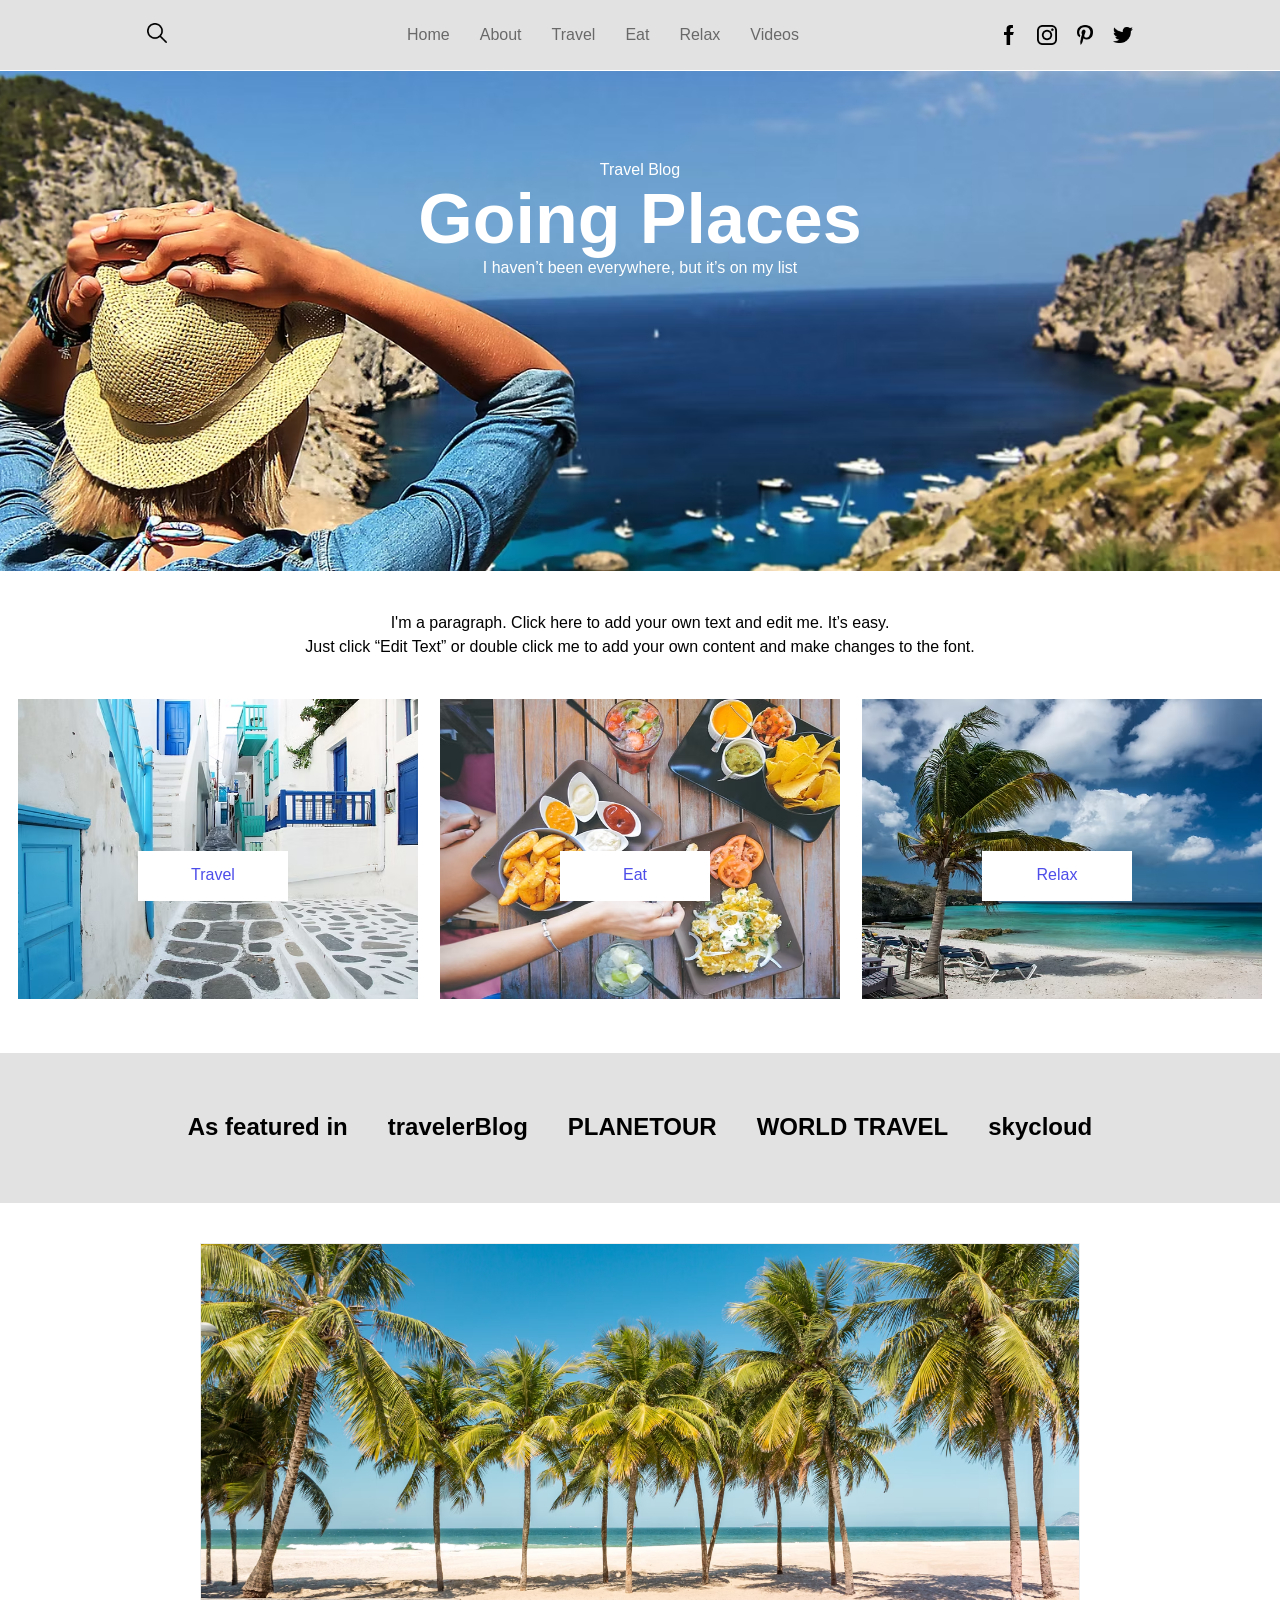
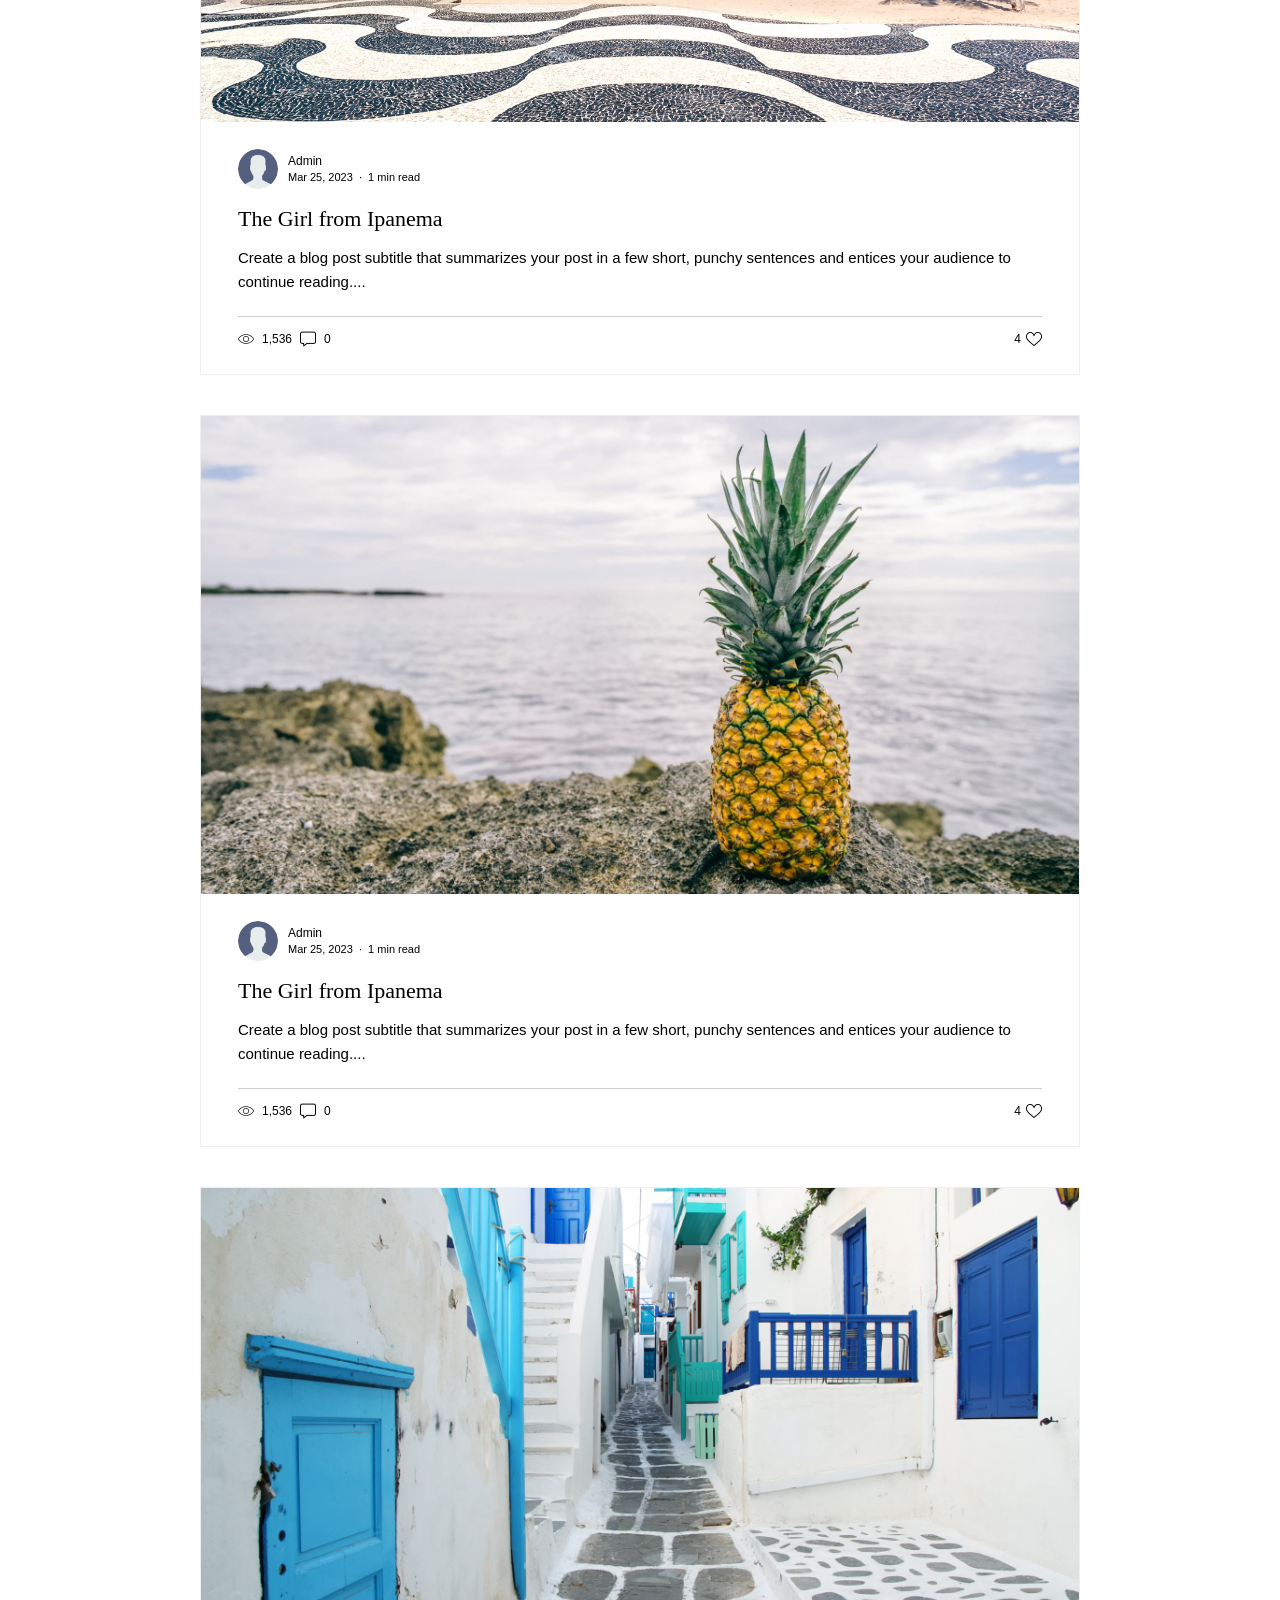
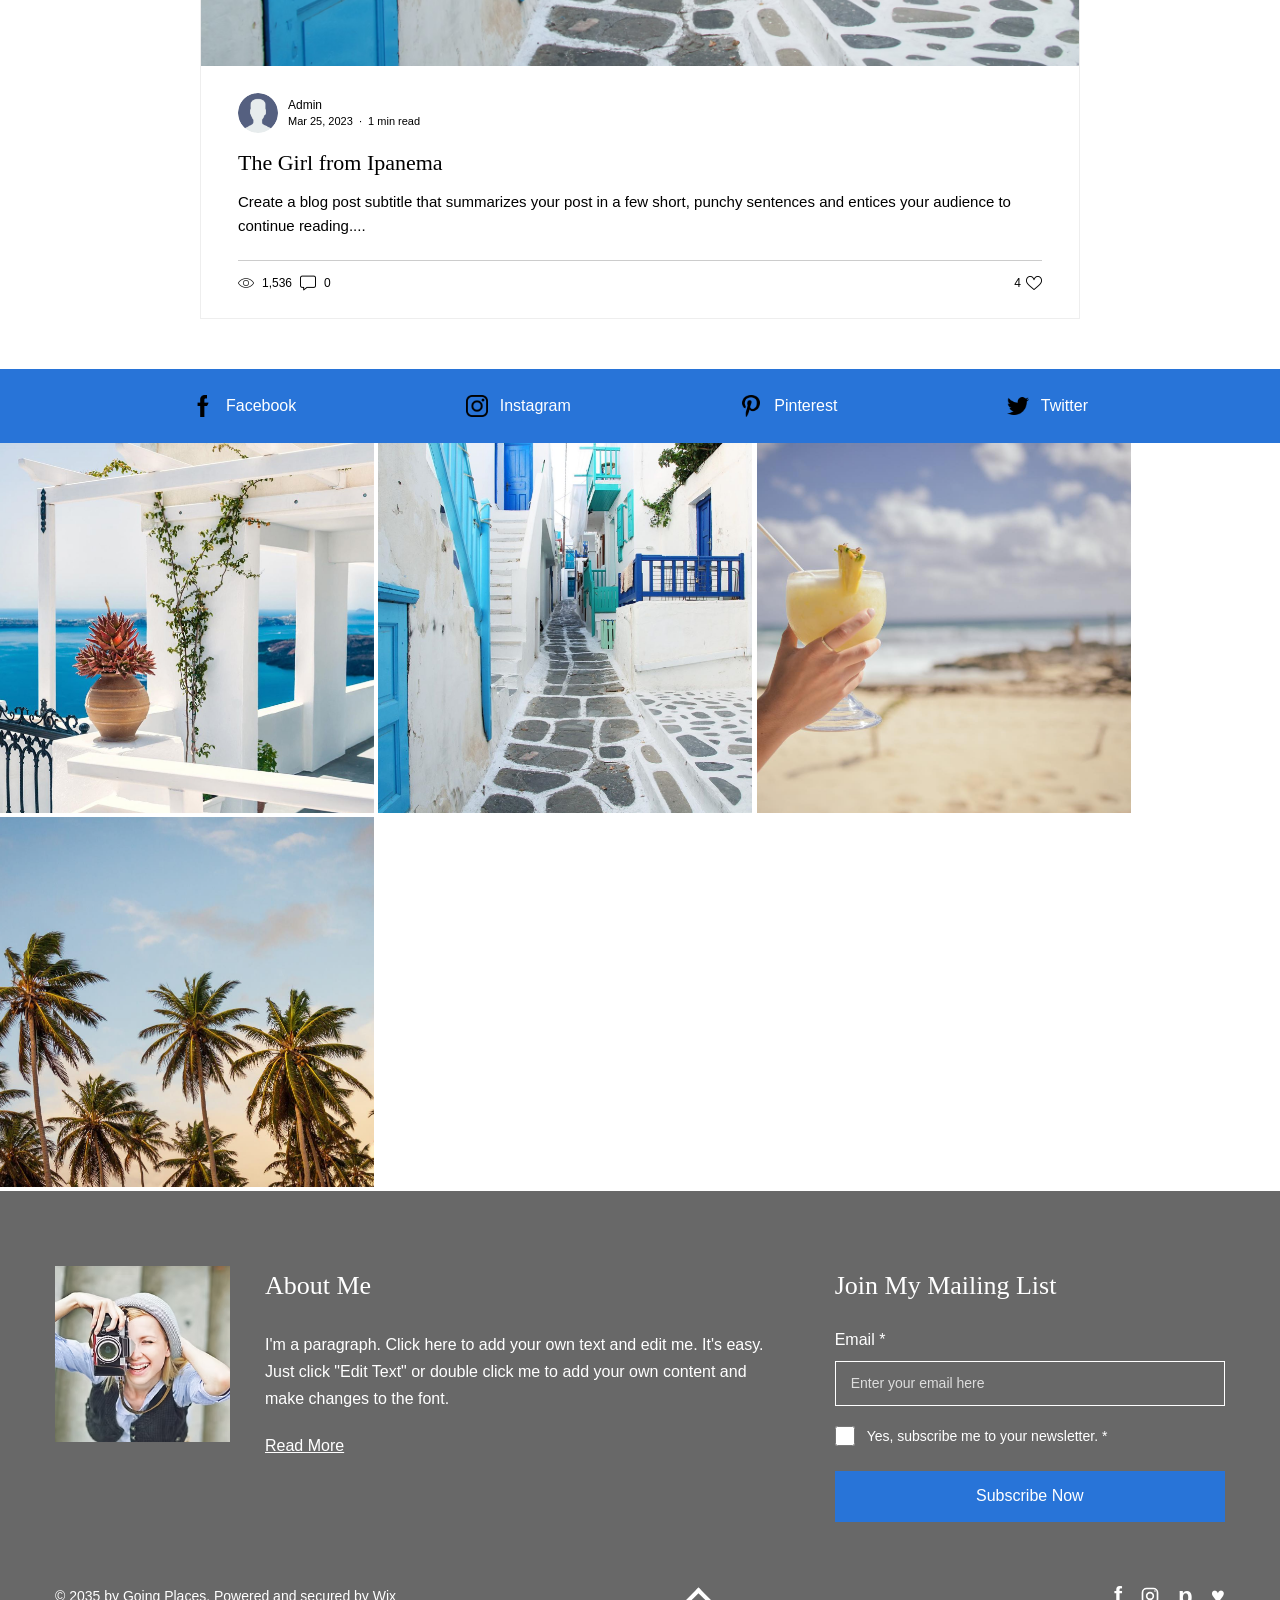
<file: 3_Travel_Wix_Temp/index.html>
<!DOCTYPE html>
<html lang="en">
<head>
    <meta charset="UTF-8">
    <meta name="viewport" content="width=device-width, initial-scale=1.0">
    <link rel="stylesheet" href="style.css">
    <title>TravelBlog</title>
</head>
<body>
    <!-- Header section start here -->
    <section class="header">
        <div class="lefticon">
            <img src="images/search.png" alt="searchicon" width="20px" height="20px">

        </div>
        <nav class="navigation-menu">
            <ul>
                <li><a href="#home">Home</a></li>
                <li><a href="#home">About</a></li>
                <li><a href="#home">Travel</a></li>
                <li><a href="#home">Eat</a></li>
                <li><a href="#home">Relax</a></li>
                <li><a href="#home">Videos</a></li>
            </ul>
        </nav>
        <div class="social-icons">
            <img src="images/facebook.png" alt="facebook" width="20px" height="20px"">
            <img src="images/instagram-logo.png" alt="instagram-logo" width="20px" height="20px">
            <img src="images/pinterest.png" alt="pinterest" width="20px" height="20px">
            <img src="images/twitter.png" alt="twitter" width="20px" height="20px">   
        </div>
    </section>
    
    <!-- Main Hero carousel section starts here (Slider) -->
    <main>
        <div class="title-text">
            <p>Travel Blog</p>
            <h1>Going Places</h1>
            <p>I haven’t been everywhere, but it’s on my list</p>
        </div>
    </main>
    <article>
            <p>I'm a paragraph. Click here to add your own text and edit me. It’s easy.<br>
            Just click “Edit Text” or double click me to add your own content and make 
            changes to the font.</p>
    </article>
    <!--Card Sectio  starts from here-->
    <section class="container">
         <div class="card">
            <img src="images/card_1.avif" alt="travel" width="400px" height="300px" >
            <div class="card-title">Travel</div>
        </div>
         <div class="card">
            <img src="images/card_2.avif" alt="eat" width="400px" height="300px" >
            <div class="card-title">Eat</div>
        </div>
        <div class="card">
            <img src="images/card_3.avif" alt="relax" width="400px" height="300px" >
           <div class="card-title">Relax</div>
        </div>
    </section>
    <section class="travel-logos">
        <h2> As featured in</h2>
        <h2> traveler<span>Blog</span></h2>
        <h2>PLANE<strong>TOUR</strong></h2>
        <h2>WORLD TRAVEL</h2>
        <h2>skycloud</h2>
    </section>

<!--About Article section_1 starts from here-->
<section id="abt-article">

    <img class="main-img" src="images/mainslide_1.avif"
         alt="The Girl from Ipanema">

    <div class="article-content">

        <div class="admin-details">
            <img src="images/user.png" alt="Writer photo">

            <div>
                <h4>Admin</h4>
                <p>Mar 25, 2023&nbsp; · &nbsp;1 min read</p>
            </div>
        </div>

        <h1>The Girl from Ipanema</h1>

        <p class="description">
            Create a blog post subtitle that summarizes your post
            in a few short, punchy sentences and entices your audience
            to continue reading....
        </p>

        <hr>

        <div class="after_hr">

            <div class="left">
                <img src="images/open-eye.png" alt="Views">
                <span>1,536</span>

                <img src="images/message.png" alt="Comments">
                <span>0</span>
            </div>

            <div class="right">
                <span>4</span>
                <img src="images/heart.png" alt="Likes">
            </div>

        </div>

    </div>

</section>

<!--About Article section_2 starts from here-->
<section id="abt-article">

    <img class="main-img" src="images/mainslide_2.avif"
         alt="The Girl from Ipanema">

    <div class="article-content">

        <div class="admin-details">
            <img src="images/user.png" alt="Writer photo">

            <div>
                <h4>Admin</h4>
                <p>Mar 25, 2023&nbsp; · &nbsp;1 min read</p>
            </div>
        </div>

        <h1>The Girl from Ipanema</h1>

        <p class="description">
            Create a blog post subtitle that summarizes your post
            in a few short, punchy sentences and entices your audience
            to continue reading....
        </p>

        <hr>

        <div class="after_hr">

            <div class="left">
                <img src="images/open-eye.png" alt="Views">
                <span>1,536</span>

                <img src="images/message.png" alt="Comments">
                <span>0</span>
            </div>

            <div class="right">
                <span>4</span>
                <img src="images/heart.png" alt="Likes">
            </div>

        </div>

    </div>

</section>

<!--About Article section_3 starts from here-->
<section id="abt-article">

    <img class="main-img" src="images/mainslide_3.avif"
         alt="The Girl from Ipanema">

    <div class="article-content">

        <div class="admin-details">
            <img src="images/user.png" alt="Writer photo">

            <div>
                <h4>Admin</h4>
                <p>Mar 25, 2023&nbsp; · &nbsp;1 min read</p>
            </div>
        </div>

        <h1>The Girl from Ipanema</h1>

        <p class="description">
            Create a blog post subtitle that summarizes your post
            in a few short, punchy sentences and entices your audience
            to continue reading....
        </p>

        <hr>

        <div class="after_hr">

            <div class="left">
                <img src="images/open-eye.png" alt="Views">
                <span>1,536</span>

                <img src="images/message.png" alt="Comments">
                <span>0</span>
            </div>

            <div class="right">
                <span>4</span>
                <img src="images/heart.png" alt="Likes">
            </div>

        </div>

    </div>

</section>


<section class="blue-strip">

    <div class="blue-strip-logos">

        <div class="social-item">
            <img src="images/facebook.png" alt="Facebook">
            <h5>Facebook</h5>
        </div>

        <div class="social-item">
            <img src="images/instagram-logo.png" alt="Instagram">
            <h5>Instagram</h5>
        </div>

        <div class="social-item">
            <img src="images/pinterest.png" alt="Pinterest">
            <h5>Pinterest</h5>
        </div>

        <div class="social-item">
            <img src="images/twitter.png" alt="Twitter">
            <h5>Twitter</h5>
        </div>

    </div>

</section>
<section class="gallery">
    <div>
         <img src="images/slider_1.png" alt="slider_1">
         <img src="images/slider_2 (1).png" alt="slider_2">
         <img src="images/slider_3.png" alt="slider_3">
         <img src="images/slider_4.png" alt="slider_4">
    </div>
</section>
<footer class="footer">

    <div class="footer-container">

        <!-- About Me Section -->
        <div class="about-me">

            <img src="images/aboutme.avif" alt="About Me">

            <div class="about-text">
                <h2>About Me</h2>

                <p>
                    I'm a paragraph. Click here to add your own text
                    and edit me. It's easy. Just click "Edit Text"
                    or double click me to add your own content and
                    make changes to the font.
                </p>

                <a href="#">Read More</a>
            </div>

        </div>

        <!-- Mailing List Section -->
        <div class="mailing-list">

            <h2>Join My Mailing List</h2>

            <form>

                <label for="email">Email <span>*</span></label>

                <input
                    type="email"
                    id="email"
                    placeholder="Enter your email here"
                    required
                >

                <div class="subscribe-check">

                    <input type="checkbox" id="subscribe" required>

                    <label for="subscribe">
                        Yes, subscribe me to your newsletter. *
                    </label>

                </div>

                <button type="submit">Subscribe Now</button>

            </form>

        </div>

    </div>

    <!-- Bottom Footer Section -->
    <div class="footer-bottom">

        <div class="copyright">
            © 2035 by Going Places. Powered and secured by
            <a href="#">Wix</a>
        </div>

        <a href="#" class="back-to-top" aria-label="Back to top">
            <span></span>
        </a>

        <div class="social-icons">

            <a href="#" aria-label="Facebook">f</a>

            <a href="#" aria-label="Instagram">
                <svg viewBox="0 0 24 24">
                    <rect x="3" y="3" width="18" height="18" rx="5"/>
                    <circle cx="12" cy="12" r="4"/>
                    <circle cx="18" cy="6" r="1" fill="white" stroke="none"/>
                </svg>
            </a>

            <a href="#" aria-label="Pinterest">p</a>

            <a href="#" aria-label="Twitter">♥</a>

        </div>

    </div>

</footer>


</body>
</html>
</file>
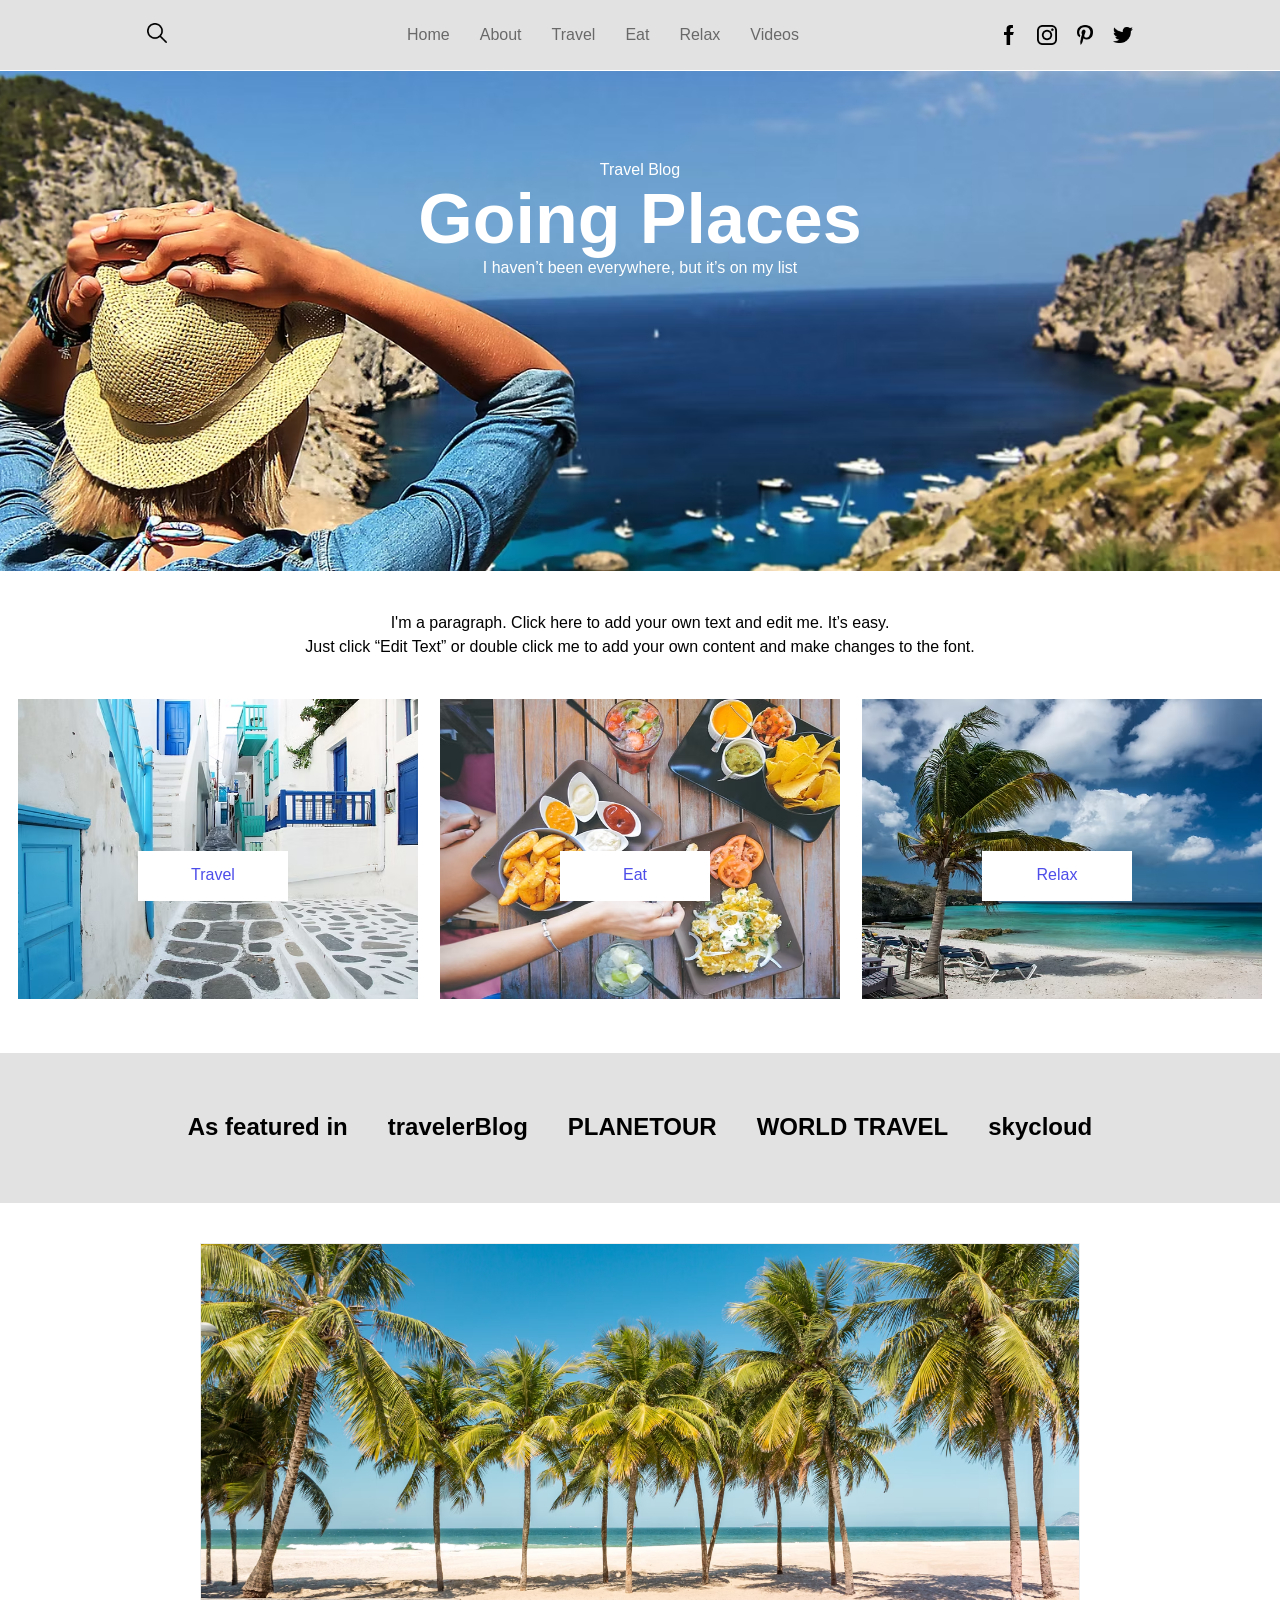
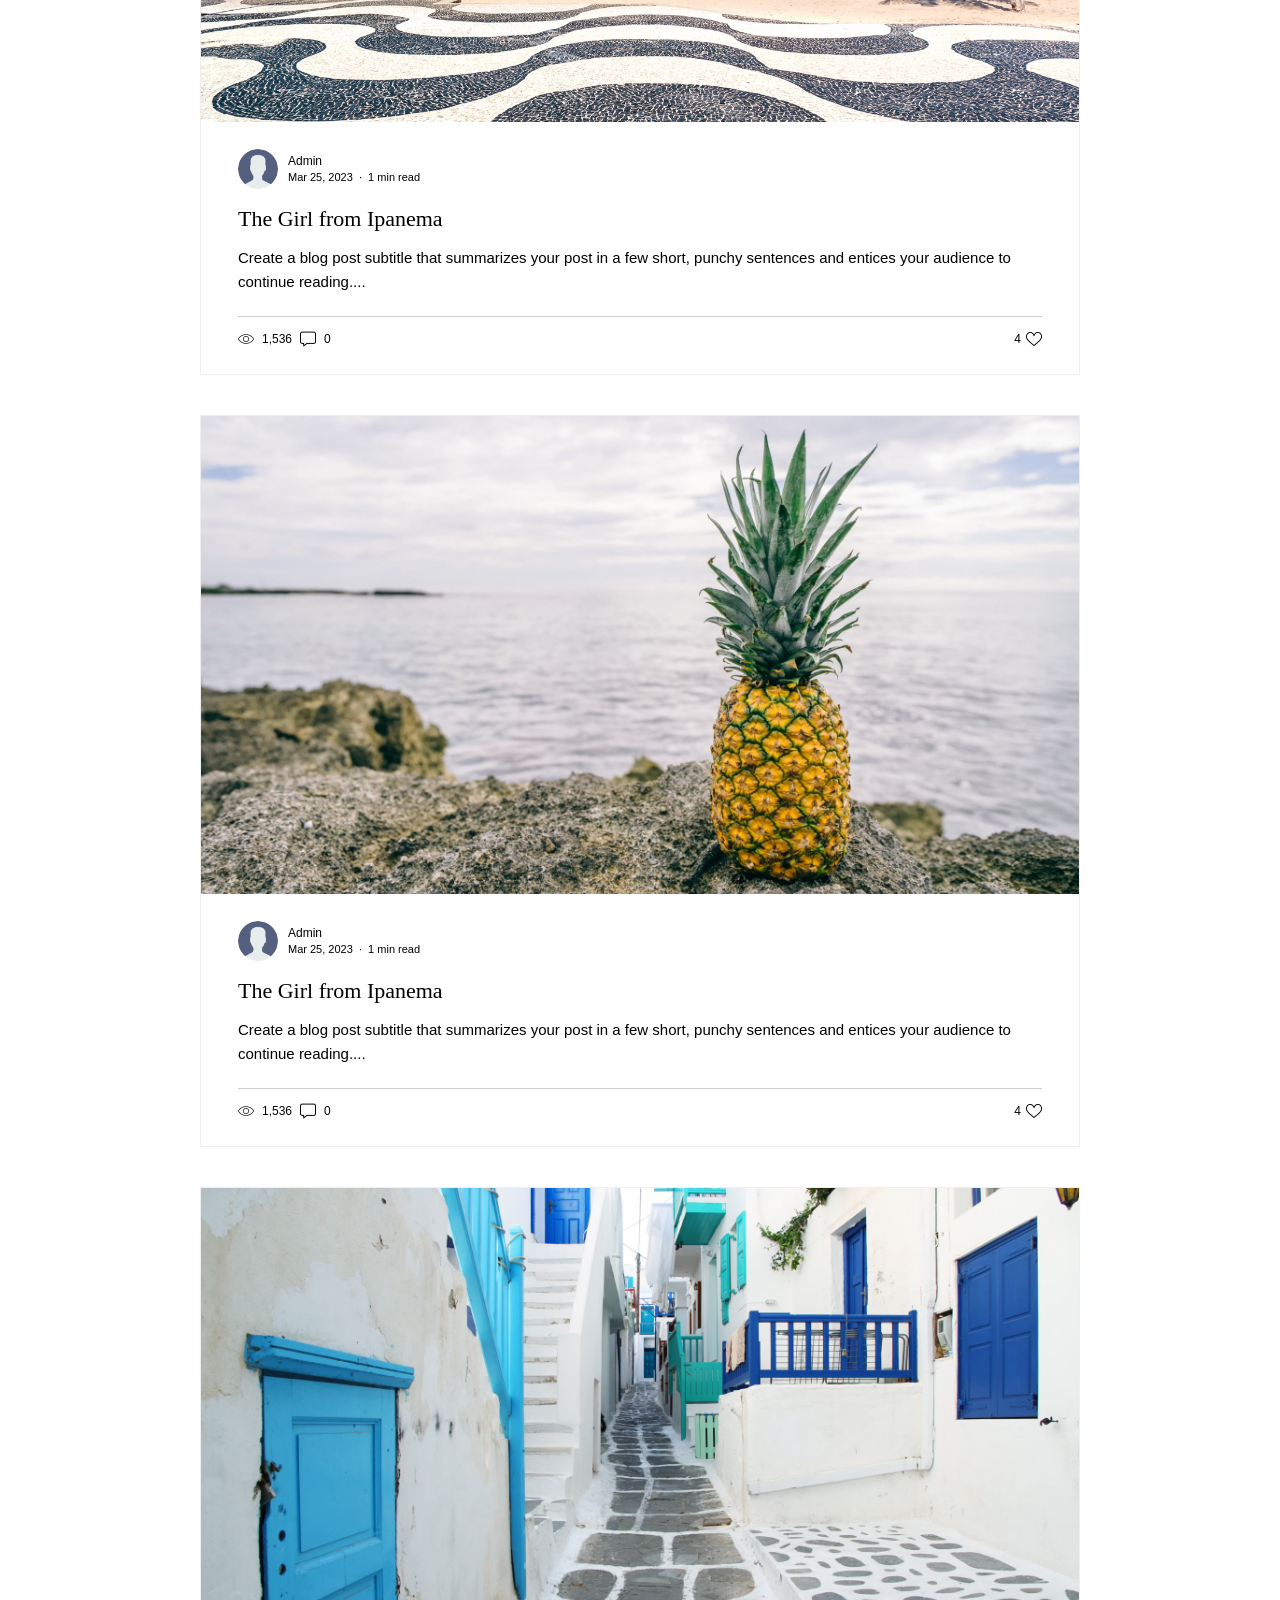
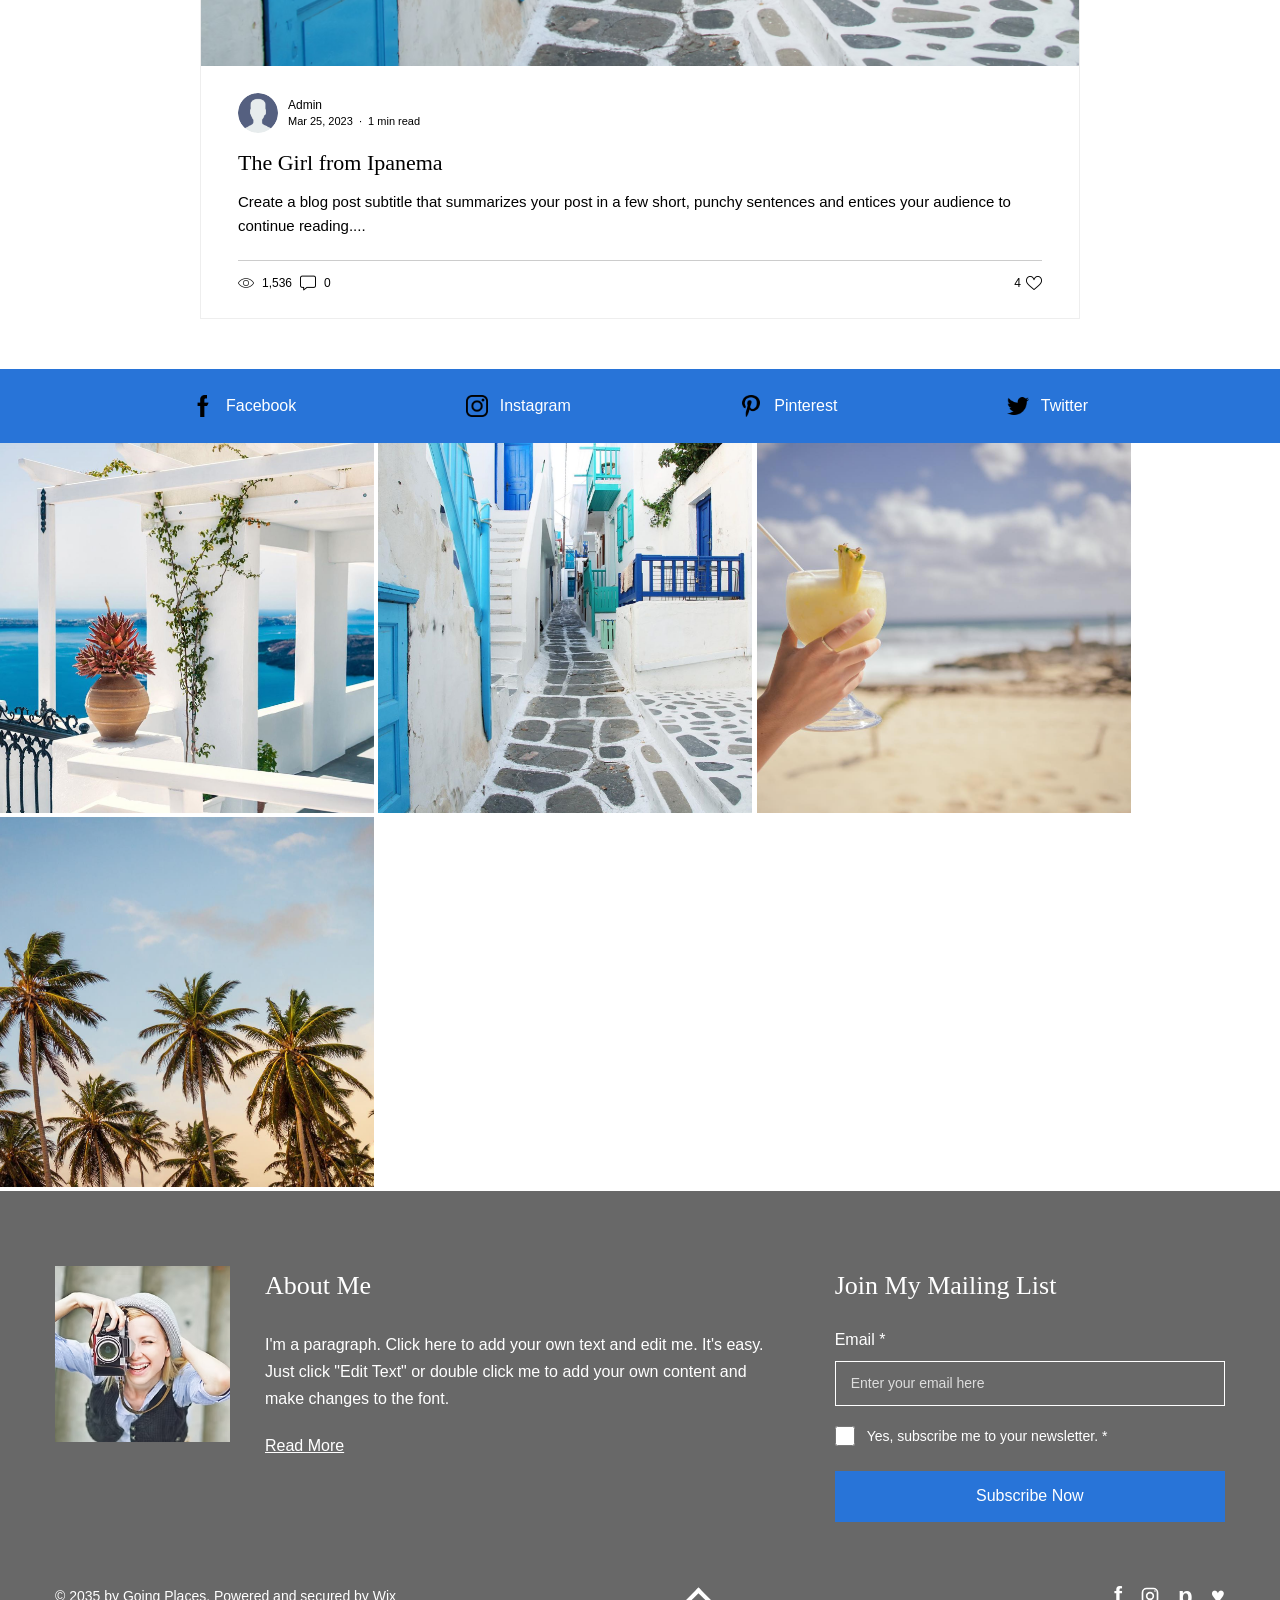
<file: 3_Travel_Wix_Temp/home.html>
<!DOCTYPE html>
<html lang="en">
<head>
    <meta charset="UTF-8">
    <meta name="viewport" content="width=device-width, initial-scale=1.0">
    <link rel="stylesheet" href="style.css">
    <title>TravelBlog</title>
</head>
<body>
    <!-- Header section start here -->
    <section class="header">
        <div class="lefticon">
            <img src="images/search.png" alt="searchicon" width="20px" height="20px">

        </div>
        <nav class="navigation-menu">
            <ul>
                <li><a href="#home">Home</a></li>
                <li><a href="#home">About</a></li>
                <li><a href="#home">Travel</a></li>
                <li><a href="#home">Eat</a></li>
                <li><a href="#home">Relax</a></li>
                <li><a href="#home">Videos</a></li>
            </ul>
        </nav>
        <div class="social-icons">
            <img src="images/facebook.png" alt="facebook" width="20px" height="20px"">
            <img src="images/instagram-logo.png" alt="instagram-logo" width="20px" height="20px">
            <img src="images/pinterest.png" alt="pinterest" width="20px" height="20px">
            <img src="images/twitter.png" alt="twitter" width="20px" height="20px">   
        </div>
    </section>
    
    <!-- Main Hero carousel section starts here (Slider) -->
    <main>
        <div class="title-text">
            <p>Travel Blog</p>
            <h1>Going Places</h1>
            <p>I haven’t been everywhere, but it’s on my list</p>
        </div>
    </main>
    <article>
            <p>I'm a paragraph. Click here to add your own text and edit me. It’s easy.<br>
            Just click “Edit Text” or double click me to add your own content and make 
            changes to the font.</p>
    </article>
    <!--Card Sectio  starts from here-->
    <section class="container">
         <div class="card">
            <img src="images/card_1.avif" alt="travel" width="400px" height="300px" >
            <div class="card-title">Travel</div>
        </div>
         <div class="card">
            <img src="images/card_2.avif" alt="eat" width="400px" height="300px" >
            <div class="card-title">Eat</div>
        </div>
        <div class="card">
            <img src="images/card_3.avif" alt="relax" width="400px" height="300px" >
           <div class="card-title">Relax</div>
        </div>
    </section>
    <section class="travel-logos">
        <h2> As featured in</h2>
        <h2> traveler<span>Blog</span></h2>
        <h2>PLANE<strong>TOUR</strong></h2>
        <h2>WORLD TRAVEL</h2>
        <h2>skycloud</h2>
    </section>

<!--About Article section_1 starts from here-->
<section id="abt-article">

    <img class="main-img" src="images/mainslide_1.avif"
         alt="The Girl from Ipanema">

    <div class="article-content">

        <div class="admin-details">
            <img src="images/user.png" alt="Writer photo">

            <div>
                <h4>Admin</h4>
                <p>Mar 25, 2023&nbsp; · &nbsp;1 min read</p>
            </div>
        </div>

        <h1>The Girl from Ipanema</h1>

        <p class="description">
            Create a blog post subtitle that summarizes your post
            in a few short, punchy sentences and entices your audience
            to continue reading....
        </p>

        <hr>

        <div class="after_hr">

            <div class="left">
                <img src="images/open-eye.png" alt="Views">
                <span>1,536</span>

                <img src="images/message.png" alt="Comments">
                <span>0</span>
            </div>

            <div class="right">
                <span>4</span>
                <img src="images/heart.png" alt="Likes">
            </div>

        </div>

    </div>

</section>

<!--About Article section_2 starts from here-->
<section id="abt-article">

    <img class="main-img" src="images/mainslide_2.avif"
         alt="The Girl from Ipanema">

    <div class="article-content">

        <div class="admin-details">
            <img src="images/user.png" alt="Writer photo">

            <div>
                <h4>Admin</h4>
                <p>Mar 25, 2023&nbsp; · &nbsp;1 min read</p>
            </div>
        </div>

        <h1>The Girl from Ipanema</h1>

        <p class="description">
            Create a blog post subtitle that summarizes your post
            in a few short, punchy sentences and entices your audience
            to continue reading....
        </p>

        <hr>

        <div class="after_hr">

            <div class="left">
                <img src="images/open-eye.png" alt="Views">
                <span>1,536</span>

                <img src="images/message.png" alt="Comments">
                <span>0</span>
            </div>

            <div class="right">
                <span>4</span>
                <img src="images/heart.png" alt="Likes">
            </div>

        </div>

    </div>

</section>

<!--About Article section_3 starts from here-->
<section id="abt-article">

    <img class="main-img" src="images/mainslide_3.avif"
         alt="The Girl from Ipanema">

    <div class="article-content">

        <div class="admin-details">
            <img src="images/user.png" alt="Writer photo">

            <div>
                <h4>Admin</h4>
                <p>Mar 25, 2023&nbsp; · &nbsp;1 min read</p>
            </div>
        </div>

        <h1>The Girl from Ipanema</h1>

        <p class="description">
            Create a blog post subtitle that summarizes your post
            in a few short, punchy sentences and entices your audience
            to continue reading....
        </p>

        <hr>

        <div class="after_hr">

            <div class="left">
                <img src="images/open-eye.png" alt="Views">
                <span>1,536</span>

                <img src="images/message.png" alt="Comments">
                <span>0</span>
            </div>

            <div class="right">
                <span>4</span>
                <img src="images/heart.png" alt="Likes">
            </div>

        </div>

    </div>

</section>


<section class="blue-strip">

    <div class="blue-strip-logos">

        <div class="social-item">
            <img src="images/facebook.png" alt="Facebook">
            <h5>Facebook</h5>
        </div>

        <div class="social-item">
            <img src="images/instagram-logo.png" alt="Instagram">
            <h5>Instagram</h5>
        </div>

        <div class="social-item">
            <img src="images/pinterest.png" alt="Pinterest">
            <h5>Pinterest</h5>
        </div>

        <div class="social-item">
            <img src="images/twitter.png" alt="Twitter">
            <h5>Twitter</h5>
        </div>

    </div>

</section>
<section class="gallery">
    <div>
         <img src="images/slider_1.png" alt="slider_1">
         <img src="images/slider_2 (1).png" alt="slider_2">
         <img src="images/slider_3.png" alt="slider_3">
         <img src="images/slider_4.png" alt="slider_4">
    </div>
</section>
<footer class="footer">

    <div class="footer-container">

        <!-- About Me Section -->
        <div class="about-me">

            <img src="images/aboutme.avif" alt="About Me">

            <div class="about-text">
                <h2>About Me</h2>

                <p>
                    I'm a paragraph. Click here to add your own text
                    and edit me. It's easy. Just click "Edit Text"
                    or double click me to add your own content and
                    make changes to the font.
                </p>

                <a href="#">Read More</a>
            </div>

        </div>

        <!-- Mailing List Section -->
        <div class="mailing-list">

            <h2>Join My Mailing List</h2>

            <form>

                <label for="email">Email <span>*</span></label>

                <input
                    type="email"
                    id="email"
                    placeholder="Enter your email here"
                    required
                >

                <div class="subscribe-check">

                    <input type="checkbox" id="subscribe" required>

                    <label for="subscribe">
                        Yes, subscribe me to your newsletter. *
                    </label>

                </div>

                <button type="submit">Subscribe Now</button>

            </form>

        </div>

    </div>

    <!-- Bottom Footer Section -->
    <div class="footer-bottom">

        <div class="copyright">
            © 2035 by Going Places. Powered and secured by
            <a href="#">Wix</a>
        </div>

        <a href="#" class="back-to-top" aria-label="Back to top">
            <span></span>
        </a>

        <div class="social-icons">

            <a href="#" aria-label="Facebook">f</a>

            <a href="#" aria-label="Instagram">
                <svg viewBox="0 0 24 24">
                    <rect x="3" y="3" width="18" height="18" rx="5"/>
                    <circle cx="12" cy="12" r="4"/>
                    <circle cx="18" cy="6" r="1" fill="white" stroke="none"/>
                </svg>
            </a>

            <a href="#" aria-label="Pinterest">p</a>

            <a href="#" aria-label="Twitter">♥</a>

        </div>

    </div>

</footer>


</body>
</html>
</file>
<file: 3_Travel_Wix_Temp/style.css>
*{
    margin: 0px;
    /*border:1px solid slategray; */
    box-sizing: border-box;
    font-family: Arial, Helvetica, sans-serif;
}

/* Header section style applying here */
.header{
    background-color: rgb(226, 226, 226);
    height: 70px;
    display: flex;
    justify-content: center;
    align-items: center;
    gap: 200px;
    position: sticky;
    top: 0;
    padding: 10px;
    z-index: 1000;
}


.navigation-menu ul{
    display:flex;
    list-style: none;
    gap:30px;   
}
.navigation-menu ul li a{
    color:dimgrey;
    text-decoration: none;
    transform: 0.3s; 
}
.navigation-menu ul li a:hover{
    color: darkgreen;
}

.social-icons {
    display:flex;
    gap:30px;
    
}

/* Header section style END */

/* Main Secssion starts here */
main{
    margin-top:.5px;
    background-image: url("images/heroslider_1.avif");
    /*background-repeat: no-repeat;*/
    background-size: cover;
    background-position: center;
    height: 500px;
}
.title-text{
    text-align: center;
    padding-top:90px;
    color: white;
}
.title-text h1{
    font-size: 70px;
}
/* Article Secssion starts here */
article{
    margin-top: 40px;
    text-align: center;
}
article p{
  line-height:1.5; /* 1.5 times the current font size */
}

/* Article Secssion starts here */
.container {
    display:flex;
    gap: 22px;
    justify-content: center;
    margin-top: 40px;
   
}

.card{
     position: relative;
}
.card-title{
    width: 150px;
    height:50px;
    background-color: white;
    text-align: center;
    padding:15px;
    color:rgb(77, 77, 234);
    position: absolute;
    top:50%;
    left:30%;
}
.card-title:hover{
    color: white;
    background-color:rgb(77, 77, 234);
}

/*Travel logos section styles */
.travel-logos{
    margin-top: 50px;
    height:150px;
    background-color:rgb(226, 226, 226);
    display: flex;
    gap:40px;
    justify-content: center;
    
}
.travel-logos h2 {
 padding-top: 60px;
}

#abt-article {
    max-width: 880px;
    margin: 40px auto;
    border: 1px solid #eeeeee;
}

/* Main image */

.main-img {
    width: 100%;
    height: 478px;
    object-fit: cover;
    display: block;
}

/* Article content */

.article-content {
    padding: 27px 37px;
}

/* Admin details */

.admin-details {
    display: flex;
    align-items: center;
    gap: 10px;
}

.admin-details img {
    width: 40px;
    height: 40px;
    border-radius: 50%;
}

.admin-details h4 {
    font-size: 12px;
    font-weight: normal;
    margin: 0 0 3px;
}

.admin-details p {
    font-size: 11px;
    margin: 0;
}

/* Article heading */

.article-content h1 {
    font-family: Georgia, serif;
    font-size: 22px;
    font-weight: normal;
    margin-top: 17px;
    margin-bottom: 14px;
}

/* Description */

.description {
    font-size: 15px;
    line-height: 1.6;
    margin-bottom: 22px;
}

/* Horizontal line */

.article-content hr {
    border: none;
    border-top: 1px solid #cccccc;
    margin-bottom: 14px;
}

/* Bottom section */

.after_hr {
    display: flex;
    justify-content: space-between;
    align-items: center;
    font-size: 12px;
}

.left {
    display: flex;
    align-items: center;
    gap: 8px;
}

.right {
    display: flex;
    align-items: center;
    gap: 5px;
}

.after_hr img {
    width: 16px;
    height: 16px;
    object-fit: contain;
}


/* Blue strip for social icons */

.blue-strip {
    margin-top: 50px;
    height: 74px;
    background-color: #2874d8;

    display: flex;
    justify-content: center;
    align-items: center;
}

/* Social media container */

.blue-strip-logos {
    width: 70%;
    display: flex;
    justify-content: space-between;
    align-items: center;
}

/* Individual social media items */

.social-item {
    display: flex;
    align-items: center;
    gap: 12px;
}

.social-item img {
    width: 22px;
    height: 22px;
    object-fit: contain;
}

.social-item h5 {
    color: white;
    font-size: 16px;
    font-weight: normal;
    margin: 0;
}

/* Main Footer */

.footer {
    background-color: #686868;
    color: white;
    padding: 75px 20px 20px;
    font-family: Arial, sans-serif;
}

.gallery{
    display: flex;
    
}
.gallery img{
    width:374px;
    height:370px;
}
/* Main Footer Container */

.footer-container {
    max-width: 1170px;
    margin: auto;

    display: grid;
    grid-template-columns: 2fr 1.1fr;
    gap: 70px;
}

/* About Me Section */

.about-me {
    display: flex;
    gap: 35px;
    align-items: flex-start;
}

.about-me img {
    width: 175px;
    height: 176px;
    object-fit: cover;
    flex-shrink: 0;
}

.about-text {
    flex: 1;
}

.about-text h2,
.mailing-list h2 {
    font-family: Georgia, serif;
    font-size: 26px;
    font-weight: normal;
    margin: 5px 0 30px;
}

.about-text p {
    font-size: 16px;
    line-height: 1.7;
    margin: 0 0 25px;
}

.about-text a {
    color: white;
    font-size: 16px;
}

/* Mailing List Section */

.mailing-list {
    width: 100%;
}

.mailing-list h2 {
    margin-bottom: 30px;
}

.mailing-list form {
    display: flex;
    flex-direction: column;
}

.mailing-list form > label {
    margin-bottom: 12px;
    font-size: 16px;
}

.mailing-list label span {
    color: white;
}

.mailing-list input[type="email"] {
    width: 100%;
    height: 45px;
    box-sizing: border-box;

    background: transparent;
    border: 1px solid white;

    padding: 12px 15px;
    color: white;
    font-size: 14px;

    margin-bottom: 20px;
}

.mailing-list input::placeholder {
    color: #dddddd;
}

/* Checkbox */

.subscribe-check {
    display: flex;
    align-items: center;
    gap: 12px;
    margin-bottom: 25px;
}

.subscribe-check input {
    width: 20px;
    height: 20px;
    margin: 0;
    flex-shrink: 0;
}

.subscribe-check label {
    font-size: 14px;
}

/* Subscribe Button */

.mailing-list button {
    width: 100%;
    height: 51px;

    background-color: #2874d8;
    color: white;

    border: none;
    font-size: 16px;
    cursor: pointer;
}

.mailing-list button:hover {
    background-color: #1d65c4;
}

/* Bottom Footer */

.footer-bottom {
    max-width: 1170px;
    margin: 60px auto 0;

    display: flex;
    align-items: center;
    justify-content: space-between;

    position: relative;
}

/* Copyright */

.copyright {
    font-size: 14px;
}

.copyright a {
    color: white;
}

/* Back To Top Arrow */

.back-to-top {
    position: absolute;
    left: 55%;
    top: 50%;
    transform: translate(-50%, -50%);

    width: 30px;
    height: 25px;
}

.back-to-top span {
    display: block;
    width: 19px;
    height: 19px;

    border-top: 4px solid white;
    border-left: 4px solid white;

    transform: rotate(45deg);
    margin: 8px auto 0;
}

/* Social Media Icons */

.social-icons {
    display: flex;
    align-items: center;
    gap: 18px;
}

.social-icons a {
    color: white;
    text-decoration: none;

    font-size: 24px;
    font-weight: bold;

    display: flex;
    align-items: center;
    justify-content: center;
}

.social-icons svg {
    width: 20px;
    height: 20px;
    fill: none;
    stroke: white;
    stroke-width: 2;
}
</file>
